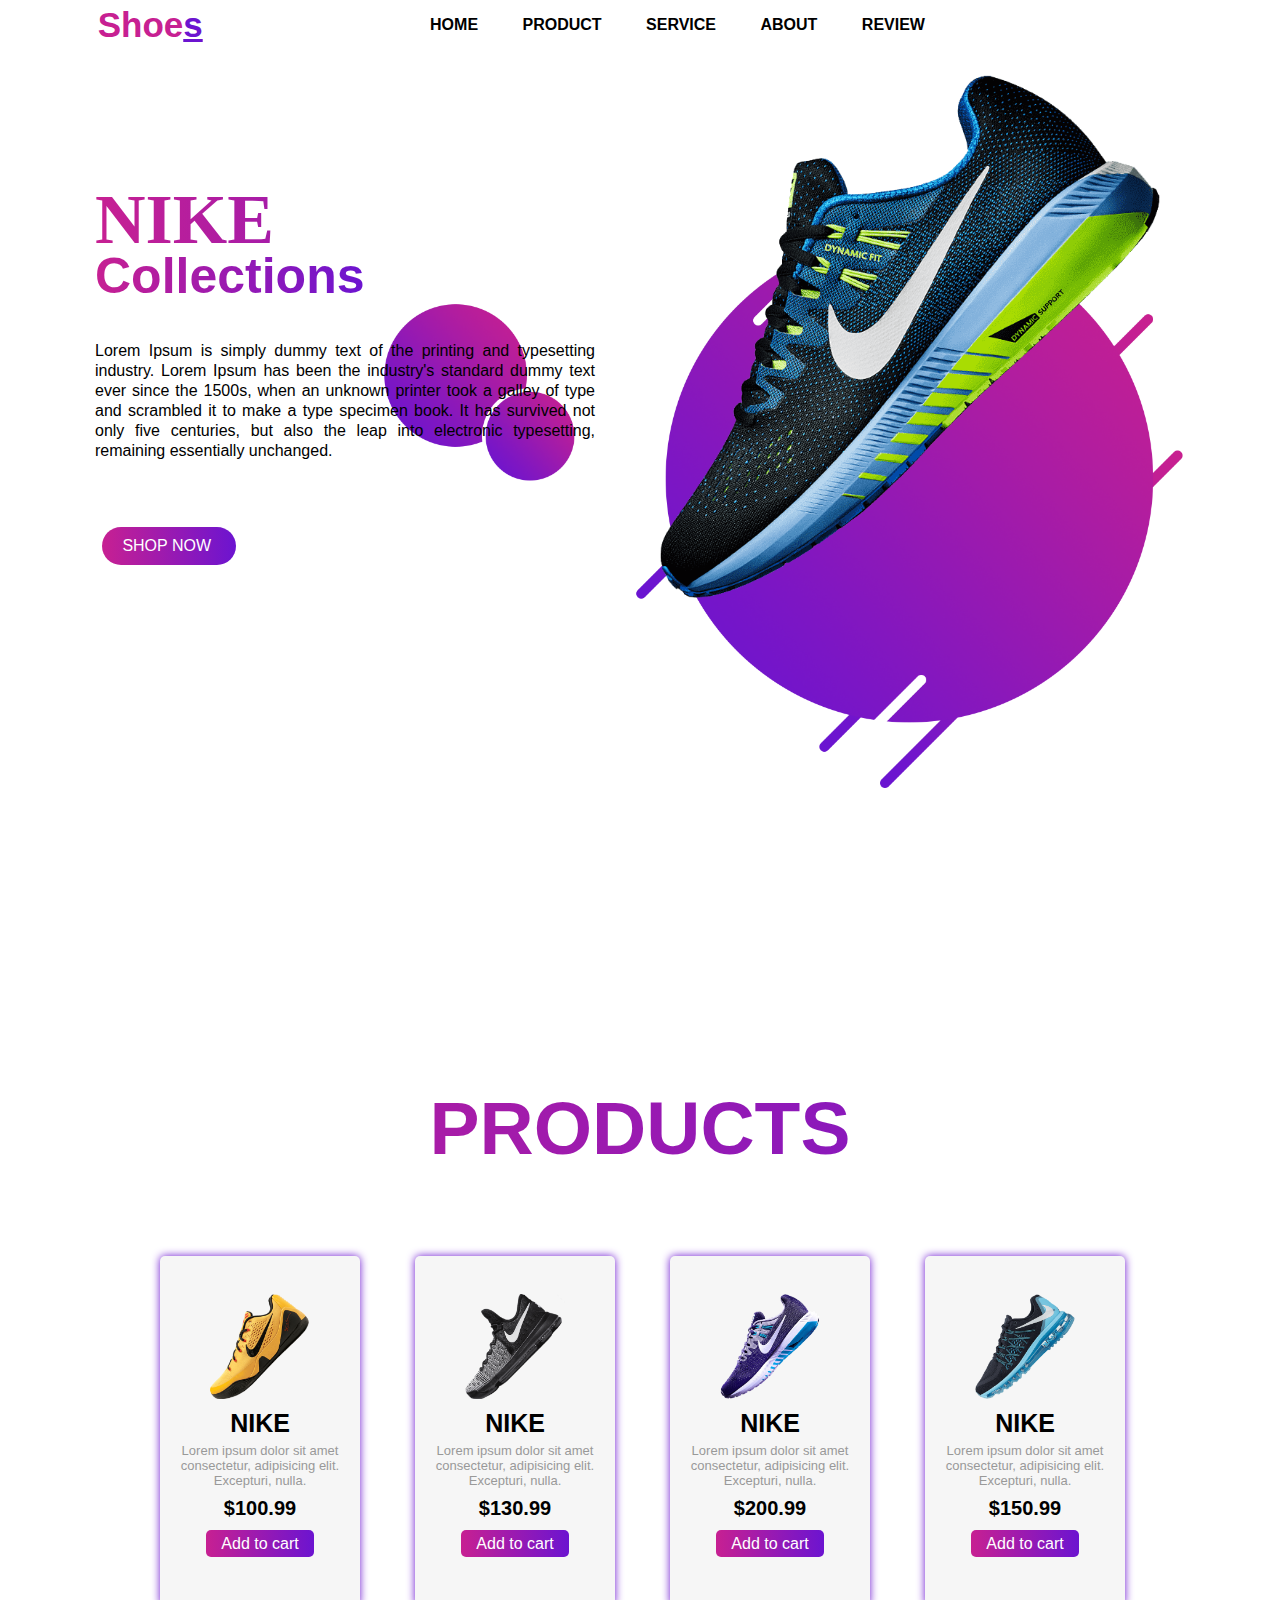
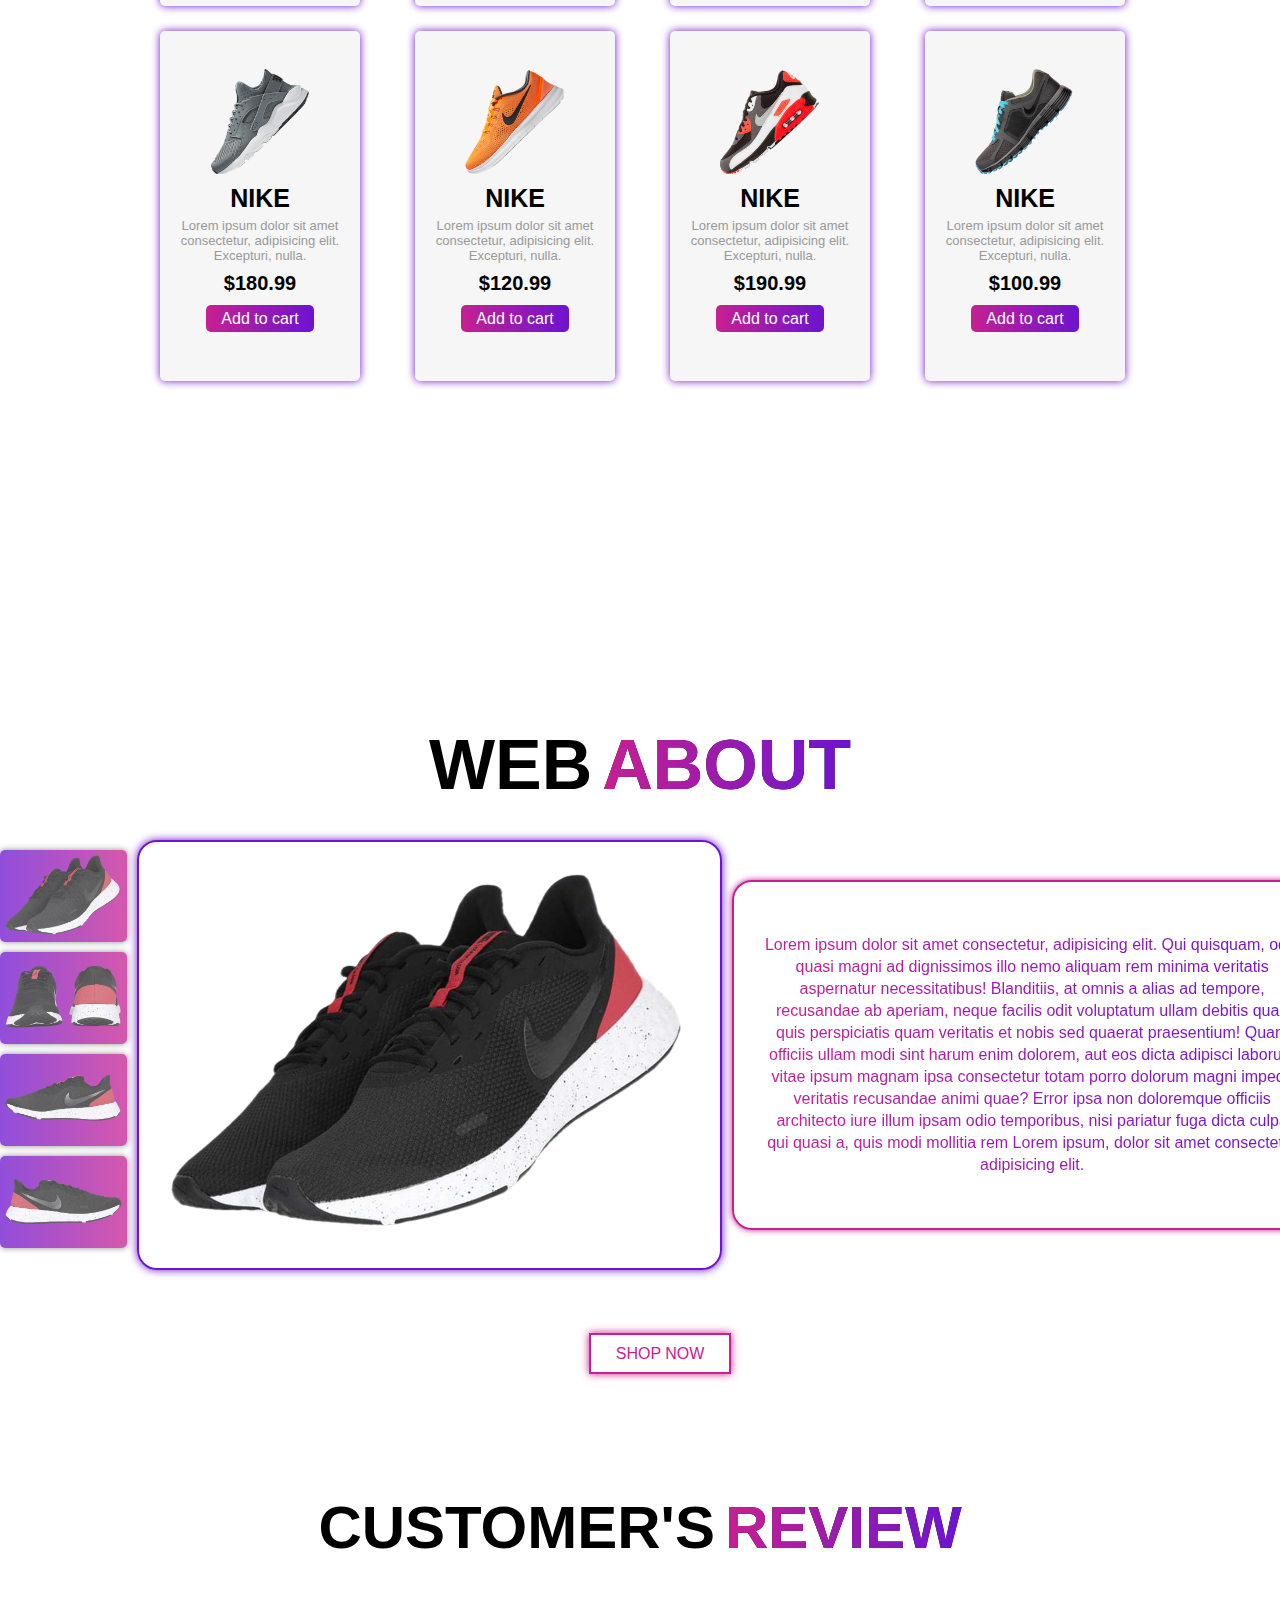
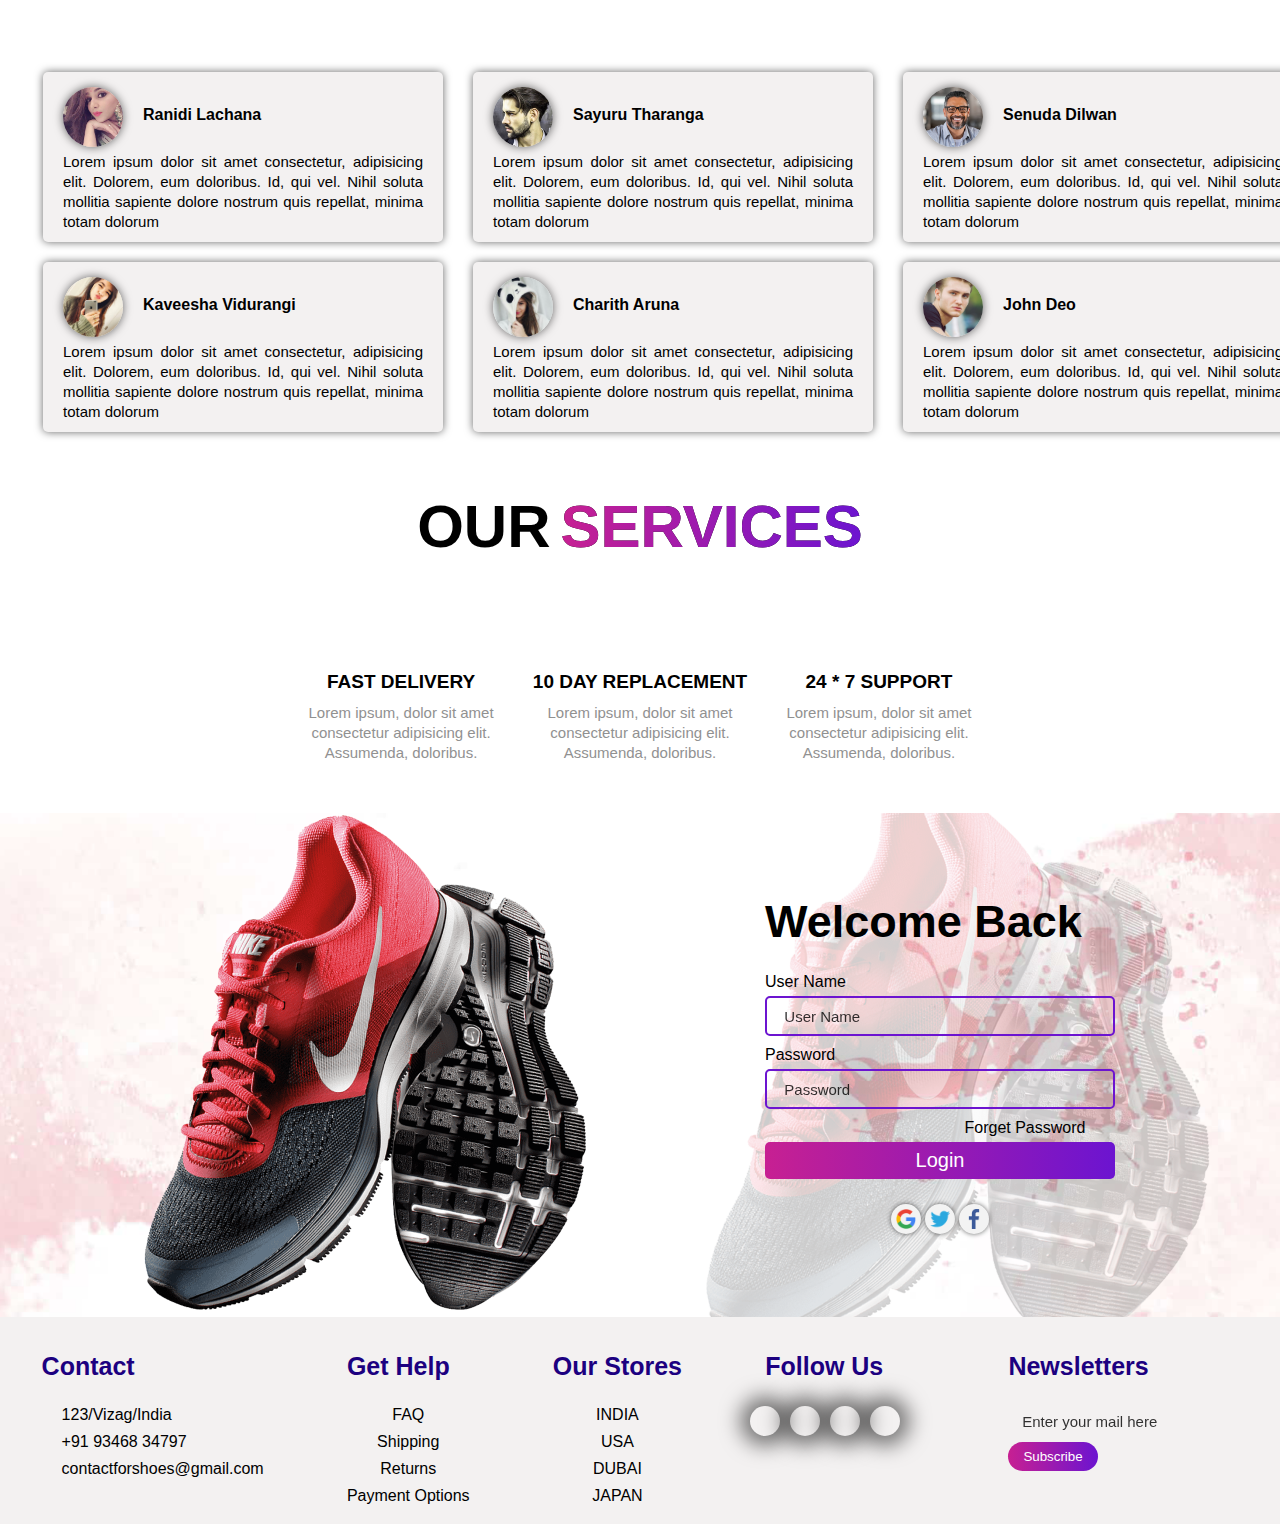
<file: index.html>
<!DOCTYPE html>
<html lang="en">

<head>
    <meta charset="UTF-8">
    <meta name="viewport" content="width=device-width, initial-scale=1.0">
    <link rel="stylesheet" href="https://cdnjs.cloudflare.com/ajax/libs/font-awesome/6.4.2/css/all.min.css"
        integrity="sha512-z3gLpd7yknf1YoNbCzqRKc4qyor8gaKU1qmn+CShxbuBusANI9QpRohGBreCFkKxLhei6S9CQXFEbbKuqLg0DA=="
        crossorigin="anonymous" referrerpolicy="no-referrer" />
    <link rel="stylesheet" href="style.css">
    <link rel="preconnect" href="https://fonts.googleapis.com">
    <link rel="preconnect" href="https://fonts.gstatic.com" crossorigin>
    <link href="https://fonts.googleapis.com/css2?family=Montserrat:wght@900&family=Permanent+Marker&display=swap"
        rel="stylesheet">
    <title>Shoes and Snikers---NIKE</title>
</head>

<body>
    <section>

        <nav>
            <div class="logo">
                <h1>Shoe<span>s</span></h1>
            </div>
            <ul>
                <li><strong><a href="HOME">HOME</a></strong></li>
                <li><strong><a href="PRODUCT">PRODUCT</a></strong></li>
                <li><strong><a href="SERVICE">SERVICE</a></strong></li>
                <li><strong><a href="ABOUT">ABOUT</a></strong></li>
                <li><strong><a href="REVIEW">REVIEW</a></strong></li>
            </ul>
            <div class="logo">
                <i class="fa-solid fa-heart"></i>
                <i class="fa-solid fa-cart-shopping"></i>
                <i class="fa-solid fa-user"></i>
            </div>
        </nav>

        <div class="main" id="home">
            <div class="main_content">
                <div class="main_text">
                    <h1>NIKE<br><span>Collections</span></h1>
                    <p>Lorem Ipsum is simply dummy text of the printing and typesetting industry. Lorem Ipsum has been
                        the industry's standard dummy text ever since the 1500s, when an unknown printer took a galley
                        of type and scrambled it to make a type specimen book. It has survived not only five centuries,
                        but also the leap into electronic typesetting, remaining essentially unchanged.
                    </p>
                </div>
                <div class="main_img">
                    <img src="image/shoes.png" style="width: 500px;">
                </div>
            </div>
            <div class="social_logo">
                <i class="fa-brands fa-instagram"></i>
                <i class="fa-brands fa-facebook"></i>
                <i class="fa-brands fa-twitter"></i>
                <i class="fa-brands fa-linkedin"></i>
            </div>
            <div class="button">
                <a href="SHOP NOW">SHOP NOW</a>
                <i class="fa-solid fa-chevron-right"></i>
            </div>
        </div>
    </section>

    <!-- Products -->
    <div class="products" id="Products">
        <h1>PRODUCTS</h1>
        <div class="box">
            <div class="card">
                <div class="small_card">
                    <i class="fa-solid fa-heart"></i>
                    <i class="fa-solid fa-share"></i>
                </div>
                <div class="image">
                    <img src="image/shoes1.png">
                </div>
                <div class="text">
                    <h2>NIKE</h2>
                    <p>
                        Lorem ipsum dolor sit amet consectetur, adipisicing elit. Excepturi, nulla.
                    </p>
                    <h3>$100.99</h3>
                </div>
                <div class="rates">
                    <i class="fa-solid fa-star"></i>
                    <i class="fa-solid fa-star"></i>
                    <i class="fa-solid fa-star"></i>
                    <i class="fa-solid fa-star"></i>
                    <i class="fa-solid fa-star"></i>
                </div>
                <a href="#" class="btn">Add to cart</a>
            </div>

            <div class="card">
                <div class="small_card">
                    <i class="fa-solid fa-heart"></i>
                    <i class="fa-solid fa-share"></i>
                </div>
                <div class="image">
                    <img src="image/shoes2.png">
                </div>
                <div class="text">
                    <h2>NIKE</h2>
                    <p>
                        Lorem ipsum dolor sit amet consectetur, adipisicing elit. Excepturi, nulla.
                    </p>
                    <h3>$130.99</h3>
                </div>
                <div class="rates">
                    <i class="fa-solid fa-star"></i>
                    <i class="fa-solid fa-star"></i>
                    <i class="fa-solid fa-star"></i>
                    <i class="fa-solid fa-star"></i>
                    <i class="fa-solid fa-star-half-stroke"></i>
                </div>
                <a href="#" class="btn">Add to cart</a>
            </div>

            <div class="card">
                <div class="small_card">
                    <i class="fa-solid fa-heart"></i>
                    <i class="fa-solid fa-share"></i>
                </div>
                <div class="image">
                    <img src="image/shoes3.png">
                </div>
                <div class="text">
                    <h2>NIKE</h2>
                    <p>
                        Lorem ipsum dolor sit amet consectetur, adipisicing elit. Excepturi, nulla.
                    </p>
                    <h3>$200.99</h3>
                </div>
                <div class="rates">
                    <i class="fa-solid fa-star"></i>
                    <i class="fa-solid fa-star"></i>
                    <i class="fa-solid fa-star"></i>
                    <i class="fa-solid fa-star-half-stroke"></i>
                    <i class="fa-regular fa-star"></i>
                </div>
                <a href="#" class="btn">Add to cart</a>
            </div>

            <div class="card">
                <div class="small_card">
                    <i class="fa-solid fa-heart"></i>
                    <i class="fa-solid fa-share"></i>
                </div>
                <div class="image">
                    <img src="image/shoes4.png">
                </div>
                <div class="text">
                    <h2>NIKE</h2>
                    <p>
                        Lorem ipsum dolor sit amet consectetur, adipisicing elit. Excepturi, nulla.
                    </p>
                    <h3>$150.99</h3>
                </div>
                <div class="rates">
                    <i class="fa-solid fa-star"></i>
                    <i class="fa-solid fa-star"></i>
                    <i class="fa-solid fa-star"></i>
                    <i class="fa-solid fa-star"></i>
                    <i class="fa-regular fa-star"></i>
                </div>
                <a href="#" class="btn">Add to cart</a>
            </div>

            <div class="card">
                <div class="small_card">
                    <i class="fa-solid fa-heart"></i>
                    <i class="fa-solid fa-share"></i>
                </div>
                <div class="image">
                    <img src="image/shoes5.png">
                </div>
                <div class="text">
                    <h2>NIKE</h2>
                    <p>
                        Lorem ipsum dolor sit amet consectetur, adipisicing elit. Excepturi, nulla.
                    </p>
                    <h3>$180.99</h3>
                </div>
                <div class="rates">
                    <i class="fa-solid fa-star"></i>
                    <i class="fa-solid fa-star"></i>
                    <i class="fa-solid fa-star"></i>
                    <i class="fa-solid fa-star"></i>
                    <i class="fa-regular fa-star"></i>
                </div>
                <a href="#" class="btn">Add to cart</a>
            </div>

            <div class="card">
                <div class="small_card">
                    <i class="fa-solid fa-heart"></i>
                    <i class="fa-solid fa-share"></i>
                </div>
                <div class="image">
                    <img src="image/shoes6.png">
                </div>
                <div class="text">
                    <h2>NIKE</h2>
                    <p>
                        Lorem ipsum dolor sit amet consectetur, adipisicing elit. Excepturi, nulla.
                    </p>
                    <h3>$120.99</h3>
                </div>
                <div class="rates">
                    <i class="fa-solid fa-star"></i>
                    <i class="fa-solid fa-star"></i>
                    <i class="fa-solid fa-star"></i>
                    <i class="fa-solid fa-star-half-stroke"></i>
                    <i class="fa-regular fa-star"></i>
                </div>
                <a href="#" class="btn">Add to cart</a>
            </div>

            <div class="card">
                <div class="small_card">
                    <i class="fa-solid fa-heart"></i>
                    <i class="fa-solid fa-share"></i>
                </div>
                <div class="image">
                    <img src="image/shoes7.png">
                </div>
                <div class="text">
                    <h2>NIKE</h2>
                    <p>
                        Lorem ipsum dolor sit amet consectetur, adipisicing elit. Excepturi, nulla.
                    </p>
                    <h3>$190.99</h3>
                </div>
                <div class="rates">
                    <i class="fa-solid fa-star"></i>
                    <i class="fa-solid fa-star"></i>
                    <i class="fa-solid fa-star"></i>
                    <i class="fa-solid fa-star"></i>
                    <i class="fa-solid fa-star"></i>
                </div>
                <a href="#" class="btn">Add to cart</a>
            </div>

            <div class="card">
                <div class="small_card">
                    <i class="fa-solid fa-heart"></i>
                    <i class="fa-solid fa-share"></i>
                </div>
                <div class="image">
                    <img src="image/shoes8.png ">
                </div>
                <div class="text">
                    <h2>NIKE</h2>
                    <p>
                        Lorem ipsum dolor sit amet consectetur, adipisicing elit. Excepturi, nulla.
                    </p>
                    <h3>$100.99</h3>
                </div>
                <div class="rates">
                    <i class="fa-solid fa-star"></i>
                    <i class="fa-solid fa-star"></i>
                    <i class="fa-solid fa-star"></i>
                    <i class="fa-solid fa-star"></i>
                    <i class="fa-solid fa-star-half-stroke"></i>
                </div>
                <a href="#" class="btn">Add to cart</a>
            </div>
        </div>
    </div>

        <!-- ABOUT -->

        <div class="about" id="About">
            <h1>WEB<span>ABOUT</span></h1>
            <div class="about_main">
                <div class="about_img">
                    <div class="about_smallimg">
                        <img src="image/red_shoes1.png" onclick="Function(this)">
                        <img src="image/red_shoes2.png" onclick="Function(this)">
                        <img src="image/red_shoes3.png" onclick="Function(this)">
                        <img src="image/red_shoes4.png" onclick="Function(this)">
                    </div>
                    <div class="lar_img" id="mainimage">
                        <img src="image/red_shoes1.png">
                    </div>
                </div>
                <div class="txt">
                    <p>Lorem ipsum dolor sit amet consectetur, adipisicing elit. Qui quisquam, odio quasi magni ad
                        dignissimos illo nemo aliquam rem minima veritatis aspernatur necessitatibus! Blanditiis, at
                        omnis a alias ad tempore, recusandae ab aperiam, neque facilis odit voluptatum ullam debitis
                        quae quis perspiciatis quam veritatis et nobis sed quaerat praesentium! Quam officiis ullam modi
                        sint harum enim dolorem, aut eos dicta adipisci laborum vitae ipsum magnam ipsa consectetur
                        totam porro dolorum magni impedit veritatis recusandae animi quae? Error ipsa non doloremque
                        officiis architecto iure illum ipsam odio temporibus, nisi pariatur fuga dicta culpa qui quasi
                        a, quis modi mollitia rem Lorem ipsum, dolor sit amet consectetur adipisicing elit.
                    </p>
                </div>
            </div>
            <a href="#" class="about_btn">SHOP NOW</a>
        </div>

        <!-- REVIEW and comments -->
        <div class="review" id="Review">
            <h1>Customer's<span>review</span></h1>
            <div class="review_box">
                <div class="review_card">
                    <div class="top_card">
                        <div class="profile">
                            <div class="profile_img">
                                <img src="image/gir_dp2.jpg">
                            </div>
                            <div class="name">
                                <strong>Ranidi Lachana</strong>
                                <div class="likes">
                                    <i class="fa-solid fa-star"></i>
                                    <i class="fa-solid fa-star"></i>
                                    <i class="fa-solid fa-star"></i>
                                    <i class="fa-solid fa-star"></i>
                                    <i class="fa-solid fa-star"></i>
                                </div>
                            </div>
                        </div>
                    </div>
                    <div class="comments">
                        <p>Lorem ipsum dolor sit amet consectetur, adipisicing elit. Dolorem, eum doloribus. Id, qui
                            vel. Nihil soluta mollitia sapiente dolore nostrum quis repellat, minima totam dolorum
                        </p>
                    </div>
                </div>

                <div class="review_card">
                    <div class="top_card">
                        <div class="profile">
                            <div class="profile_img">
                                <img src="image/man_dp1.jpg">
                            </div>
                            <div class="name">
                                <strong>Sayuru Tharanga</strong>
                                <div class="likes">
                                    <i class="fa-solid fa-star"></i>
                                    <i class="fa-solid fa-star"></i>
                                    <i class="fa-solid fa-star"></i>
                                    <i class="fa-solid fa-star"></i>
                                    <i class="fa-solid fa-star"></i>
                                </div>
                            </div>
                        </div>
                    </div>
                    <div class="comments">
                        <p>Lorem ipsum dolor sit amet consectetur, adipisicing elit. Dolorem, eum doloribus. Id, qui
                            vel. Nihil soluta mollitia sapiente dolore nostrum quis repellat, minima totam dolorum
                        </p>
                    </div>
                </div>

                <div class="review_card">
                    <div class="top_card">
                        <div class="profile">
                            <div class="profile_img">
                                <img src="image/man_dp2.jpg">
                            </div>
                            <div class="name">
                                <strong>Senuda Dilwan</strong>
                                <div class="likes">
                                    <i class="fa-solid fa-star"></i>
                                    <i class="fa-solid fa-star"></i>
                                    <i class="fa-solid fa-star"></i>
                                    <i class="fa-solid fa-star"></i>
                                    <i class="fa-solid fa-star"></i>
                                </div>
                            </div>
                        </div>
                    </div>
                    <div class="comments">
                        <p>Lorem ipsum dolor sit amet consectetur, adipisicing elit. Dolorem, eum doloribus. Id, qui
                            vel. Nihil soluta mollitia sapiente dolore nostrum quis repellat, minima totam dolorum
                        </p>
                    </div>
                </div>

                <div class="review_card">
                    <div class="top_card">
                        <div class="profile">
                            <div class="profile_img">
                                <img src="image/girl_dp1.jpg">
                            </div>
                            <div class="name">
                                <strong>Kaveesha Vidurangi</strong>
                                <div class="likes">
                                    <i class="fa-solid fa-star"></i>
                                    <i class="fa-solid fa-star"></i>
                                    <i class="fa-solid fa-star"></i>
                                    <i class="fa-solid fa-star"></i>
                                    <i class="fa-solid fa-star"></i>
                                </div>
                            </div>
                        </div>
                    </div>
                    <div class="comments">
                        <p>Lorem ipsum dolor sit amet consectetur, adipisicing elit. Dolorem, eum doloribus. Id, qui
                            vel. Nihil soluta mollitia sapiente dolore nostrum quis repellat, minima totam dolorum
                        </p>
                    </div>
                </div>

                <div class="review_card">
                    <div class="top_card">
                        <div class="profile">
                            <div class="profile_img">
                                <img src="image/gir_dp3.jpg">
                            </div>
                            <div class="name">
                                <strong>Charith Aruna</strong>
                                <div class="likes">
                                    <i class="fa-solid fa-star"></i>
                                    <i class="fa-solid fa-star"></i>
                                    <i class="fa-solid fa-star"></i>
                                    <i class="fa-solid fa-star"></i>
                                    <i class="fa-solid fa-star"></i>
                                </div>
                            </div>
                        </div>
                    </div>
                    <div class="comments">
                        <p>Lorem ipsum dolor sit amet consectetur, adipisicing elit. Dolorem, eum doloribus. Id, qui
                            vel. Nihil soluta mollitia sapiente dolore nostrum quis repellat, minima totam dolorum
                        </p>
                    </div>
                </div>

                <div class="review_card">
                    <div class="top_card">
                        <div class="profile">
                            <div class="profile_img">
                                <img src="image/man_dp3.jpg">
                            </div>
                            <div class="name">
                                <strong>John Deo</strong>
                                <div class="likes">
                                    <i class="fa-solid fa-star"></i>
                                    <i class="fa-solid fa-star"></i>
                                    <i class="fa-solid fa-star"></i>
                                    <i class="fa-solid fa-star"></i>
                                    <i class="fa-solid fa-star"></i>
                                </div>
                            </div>
                        </div>
                    </div>
                    <div class="comments">
                        <p>Lorem ipsum dolor sit amet consectetur, adipisicing elit. Dolorem, eum doloribus. Id, qui
                            vel. Nihil soluta mollitia sapiente dolore nostrum quis repellat, minima totam dolorum
                        </p>
                    </div>
                </div> 
            </div>
        </div>

        <!-- SERVICE -->

        <div class="service" id="Service">
            <h1>our<span>services</span></h1>
            <div class="service_card">                
                <div class="service_box">
                    <i class="fa-solid fa-truck-fast"></i>
                    <h2>Fast Delivery</h2>
                    <p>Lorem ipsum, dolor sit amet consectetur adipisicing elit. Assumenda, doloribus.</p>
                </div>
                <div class="service_box">
                    <i class="fa-solid fa-rotate"></i>
                    <h2>10 Day Replacement</h2>
                    <p>Lorem ipsum, dolor sit amet consectetur adipisicing elit. Assumenda, doloribus.</p>
                </div>
                <div class="service_box">
                    <i class="fa-solid fa-headset"></i>
                    <h2>24 * 7 Support</h2>
                    <p>Lorem ipsum, dolor sit amet consectetur adipisicing elit. Assumenda, doloribus.</p>
                </div>
            </div>
        </div>

        <!-- login -->

        <div class="log_in">
            <div class="left">
                <img src="image/logshoes.png">
            </div>
            <div class="right">
                <h1>Welcome Back</h1>

                <form action="" method="post">

                    <p>User Name</p>
                    <div class="username">
                        <i class="fa-solid fa-user"></i>
                        <input type="text" placeholder="User Name" name="user" class="user">
                    </div>

                    <p>Password</p>
                    <div class="pass">
                        <i class="fa-solid fa-lock"></i>
                        <input type="password" placeholder="Password" class="word">
                    </div>

                    <p class="forget">Forget Password</p>
                    <button type="submit">Login</button>

                    <div class="loginpages">
                        <a href="#"><img src="image/google.png"></a>
                        <a href="#"><img src="image/twitter.png"></a>
                        <a href="#"><img src="image/facebook.png"></a>
                    </div>
                </form>
            </div>
        </div>

        <!-- footer -->

        <footer>
            <div class="main_footer">
                <div class="tag">
                    <h1>Contact</h1>
                    <a href="#"><i class="fa-solid fa-house"></i>123/Vizag/India</a>
                    <a href="#"><i class="fa-solid fa-phone"></i>+91 93468 34797</a>
                    <a href="#"><i class="fa-solid fa-envelope"></i></i>contactforshoes@gmail.com</a>
                </div>
                <div class="tag">
                    <h1>Get Help</h1>
                    <a href="#" class="center">FAQ</a>
                    <a href="#" class="center">Shipping</a>
                    <a href="#" class="center">Returns</a>
                    <a href="#" class="center">Payment Options</a>
                </div>
                <div class="tag">
                    <h1>Our Stores</h1>
                    <a href="#" class="center">INDIA</a>
                    <a href="#" class="center">USA</a>
                    <a href="#" class="center">DUBAI</a>
                    <a href="#" class="center">JAPAN</a>
                </div>
                <div class="tag">
                    <h1>Follow Us</h1>
                    <div class="social">
                        <a href="#"><i class="fa-brands fa-instagram"></i></a>
                        <a href="#"><i class="fa-brands fa-tiktok"></i></a>
                        <a href="#"><i class="fa-brands fa-facebook"></i></a>
                        <a href="#"><i class="fa-brands fa-linkedin"></i></a>
                    </div>
                </div>
                <div class="tag">
                    <h1>Newsletters</h1>
                    <div class="search_bar">
                        <input type="email" placeholder="Enter your mail here">
                        <button type="submit">Subscribe</button>
                    </div>
                </div>
            </div>
        </footer>

        <script>
            function Function(small) {
                var full = document.getElementById("mainimage")
                full.src=small.src
            }
        </script>
</body>

</html>
</file>
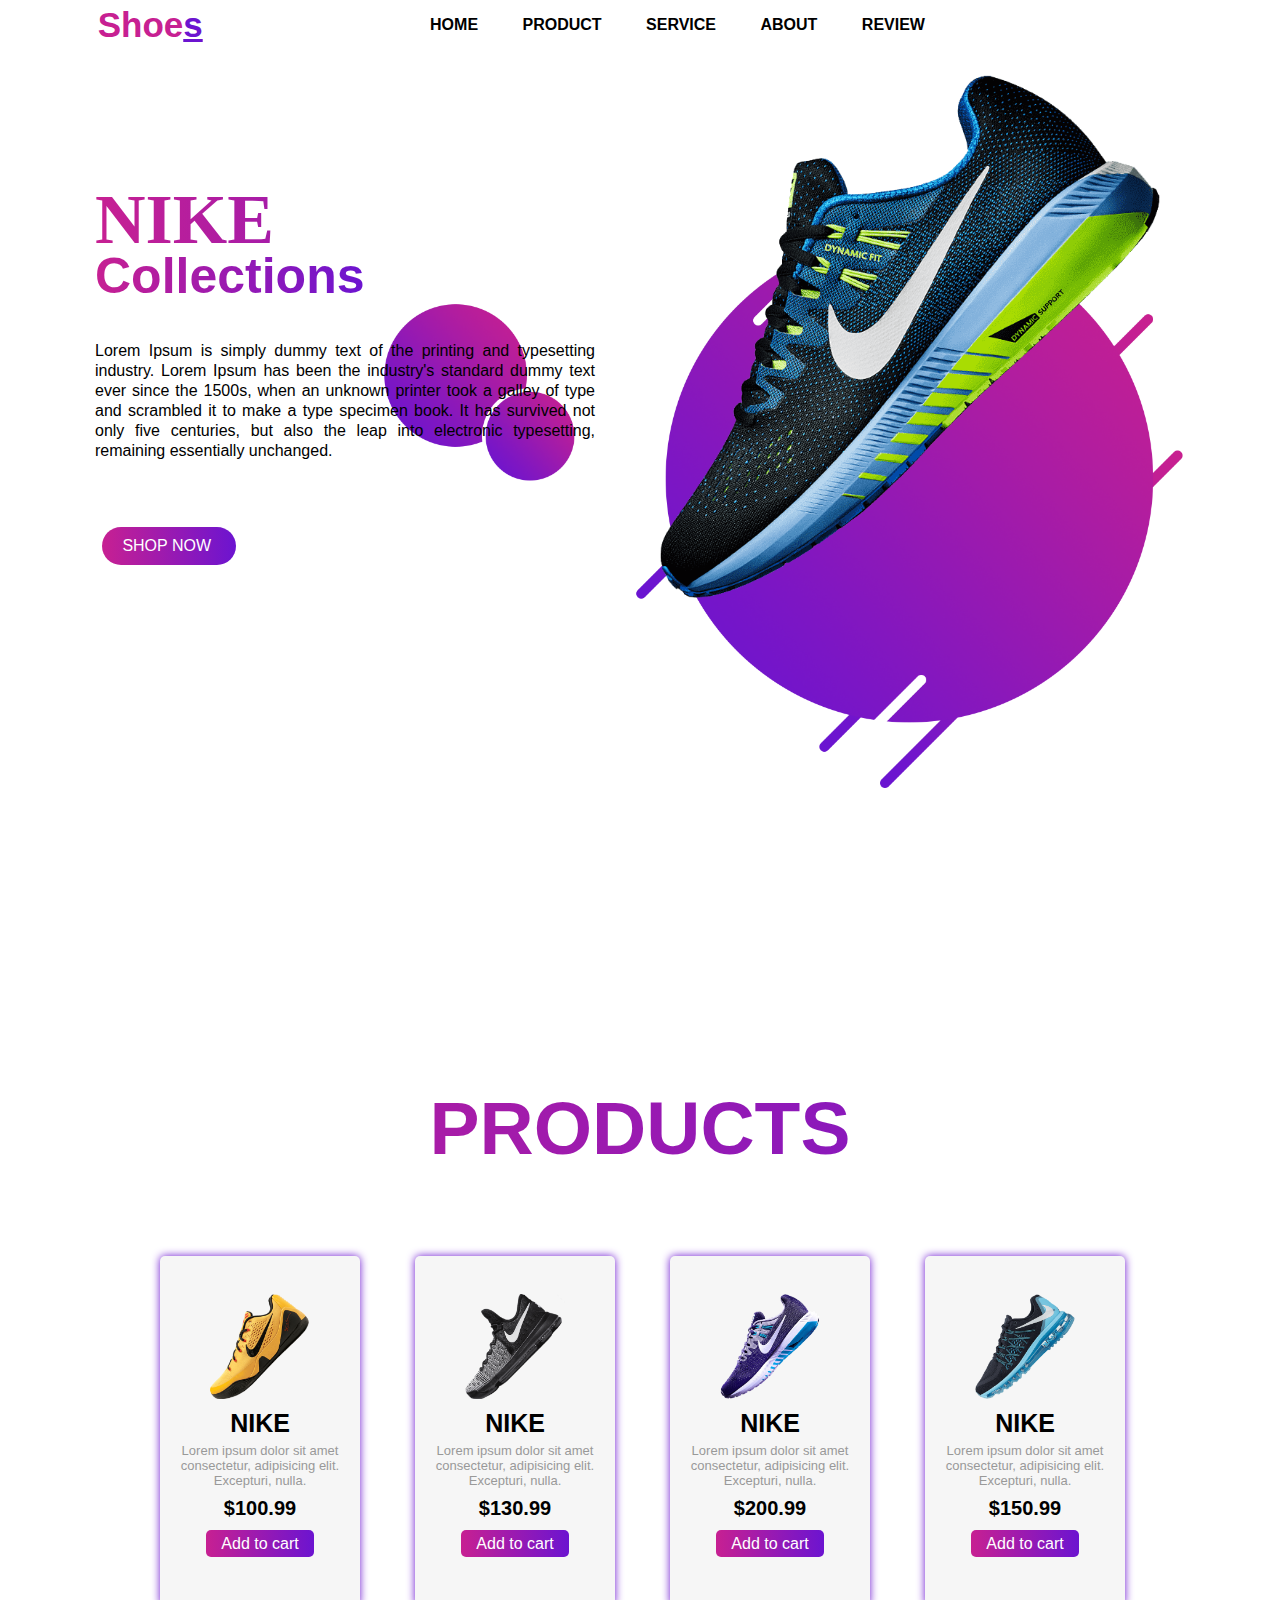
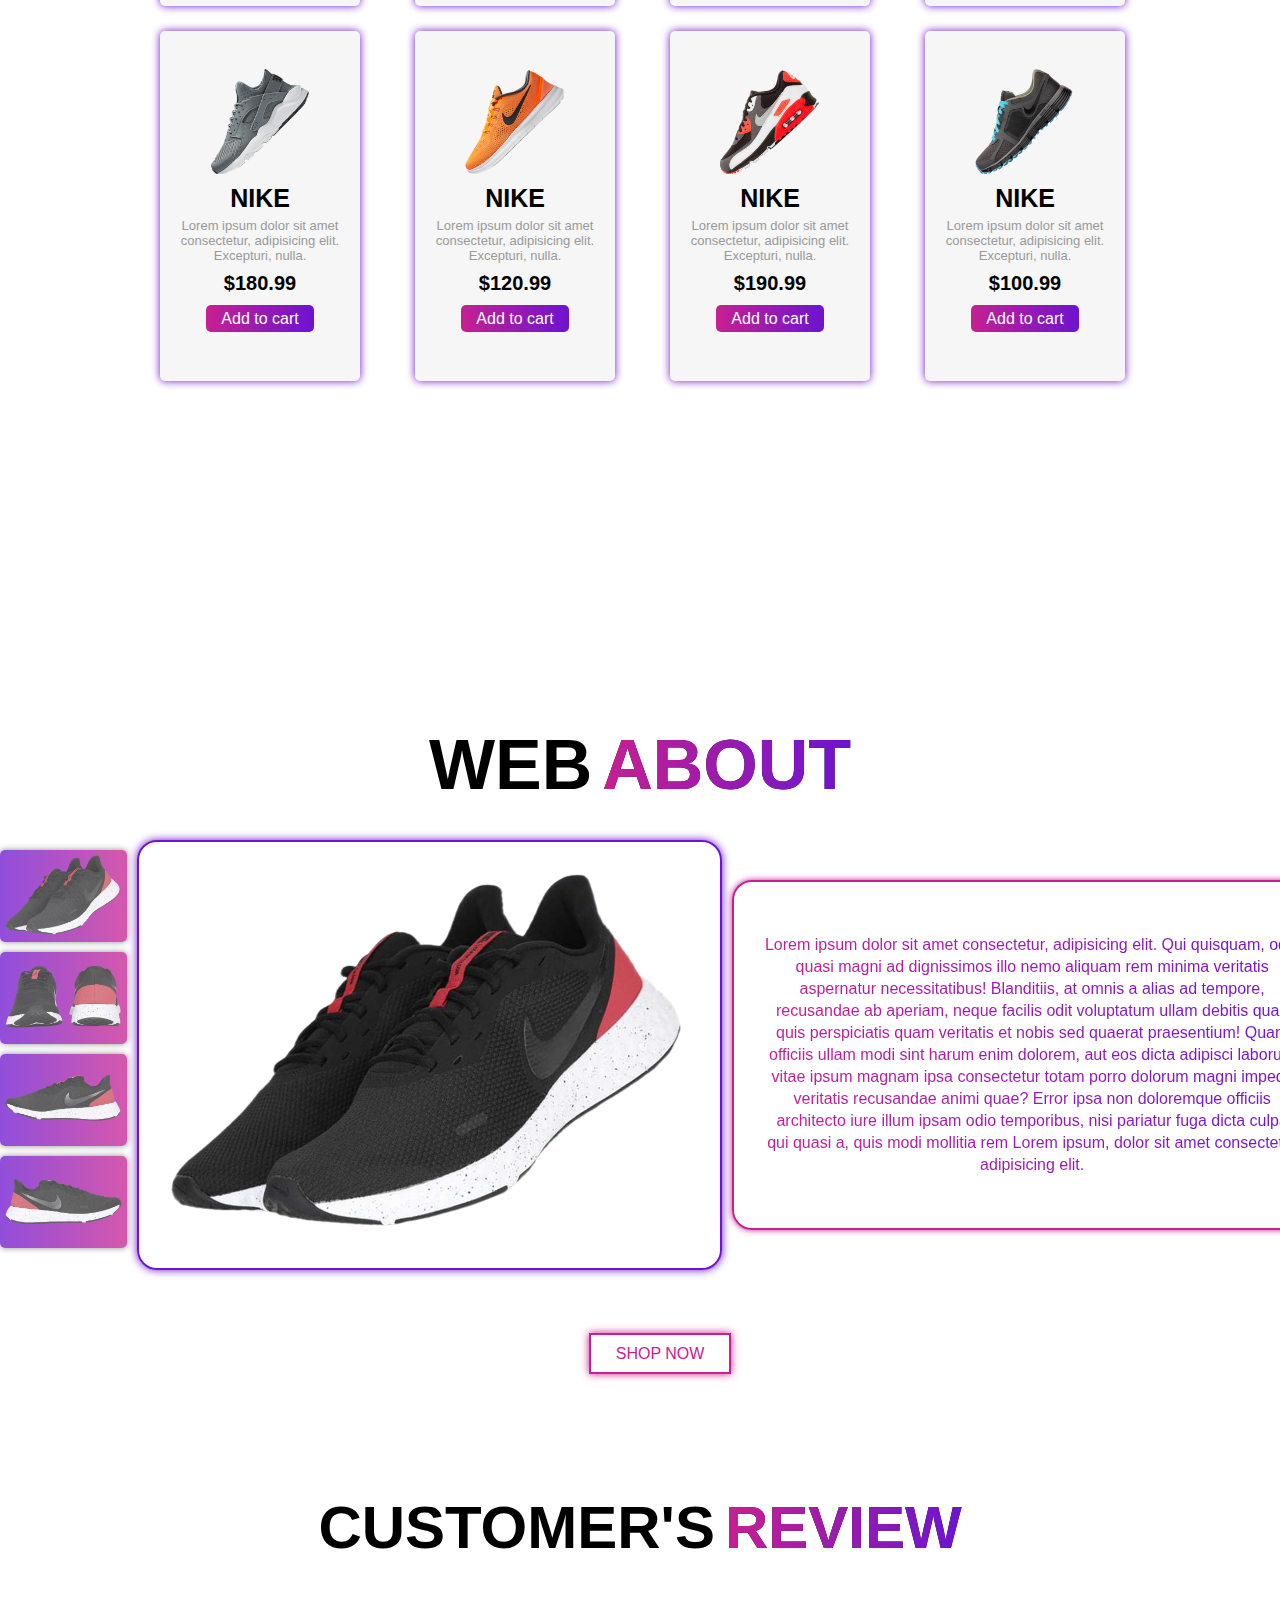
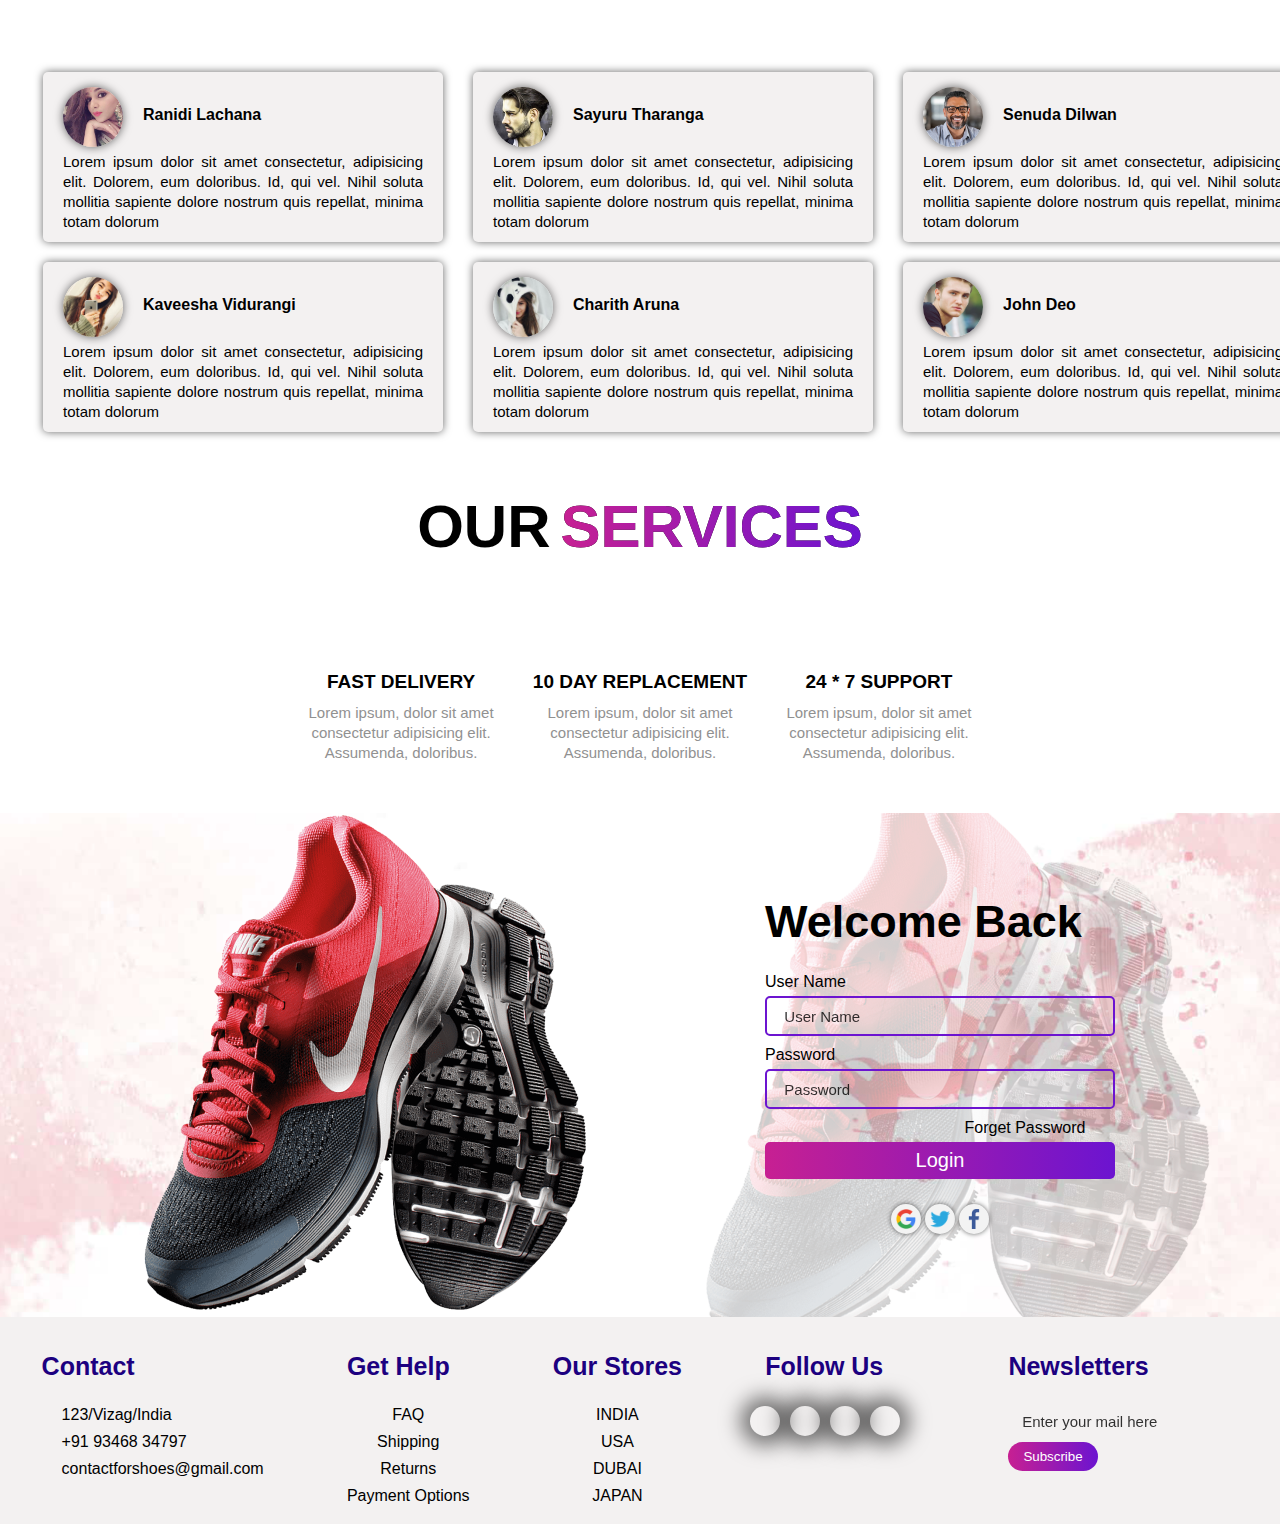
<file: site.html>
<!DOCTYPE html>
<html lang="en">

<head>
    <meta charset="UTF-8">
    <meta name="viewport" content="width=device-width, initial-scale=1.0">
    <link rel="stylesheet" href="https://cdnjs.cloudflare.com/ajax/libs/font-awesome/6.4.2/css/all.min.css"
        integrity="sha512-z3gLpd7yknf1YoNbCzqRKc4qyor8gaKU1qmn+CShxbuBusANI9QpRohGBreCFkKxLhei6S9CQXFEbbKuqLg0DA=="
        crossorigin="anonymous" referrerpolicy="no-referrer" />
    <link rel="stylesheet" href="style.css">
    <link rel="preconnect" href="https://fonts.googleapis.com">
    <link rel="preconnect" href="https://fonts.gstatic.com" crossorigin>
    <link href="https://fonts.googleapis.com/css2?family=Montserrat:wght@900&family=Permanent+Marker&display=swap"
        rel="stylesheet">
    <title>Shoes and Snikers---NIKE</title>
</head>

<body>
    <section>

        <nav>
            <div class="logo">
                <h1>Shoe<span>s</span></h1>
            </div>
            <ul>
                <li><strong><a href="HOME">HOME</a></strong></li>
                <li><strong><a href="PRODUCT">PRODUCT</a></strong></li>
                <li><strong><a href="SERVICE">SERVICE</a></strong></li>
                <li><strong><a href="ABOUT">ABOUT</a></strong></li>
                <li><strong><a href="REVIEW">REVIEW</a></strong></li>
            </ul>
            <div class="logo">
                <i class="fa-solid fa-heart"></i>
                <i class="fa-solid fa-cart-shopping"></i>
                <i class="fa-solid fa-user"></i>
            </div>
        </nav>

        <div class="main" id="home">
            <div class="main_content">
                <div class="main_text">
                    <h1>NIKE<br><span>Collections</span></h1>
                    <p>Lorem Ipsum is simply dummy text of the printing and typesetting industry. Lorem Ipsum has been
                        the industry's standard dummy text ever since the 1500s, when an unknown printer took a galley
                        of type and scrambled it to make a type specimen book. It has survived not only five centuries,
                        but also the leap into electronic typesetting, remaining essentially unchanged.
                    </p>
                </div>
                <div class="main_img">
                    <img src="image/shoes.png" style="width: 500px;">
                </div>
            </div>
            <div class="social_logo">
                <i class="fa-brands fa-instagram"></i>
                <i class="fa-brands fa-facebook"></i>
                <i class="fa-brands fa-twitter"></i>
                <i class="fa-brands fa-linkedin"></i>
            </div>
            <div class="button">
                <a href="SHOP NOW">SHOP NOW</a>
                <i class="fa-solid fa-chevron-right"></i>
            </div>
        </div>
    </section>

    <!-- Products -->
    <div class="products" id="Products">
        <h1>PRODUCTS</h1>
        <div class="box">
            <div class="card">
                <div class="small_card">
                    <i class="fa-solid fa-heart"></i>
                    <i class="fa-solid fa-share"></i>
                </div>
                <div class="image">
                    <img src="image/shoes1.png">
                </div>
                <div class="text">
                    <h2>NIKE</h2>
                    <p>
                        Lorem ipsum dolor sit amet consectetur, adipisicing elit. Excepturi, nulla.
                    </p>
                    <h3>$100.99</h3>
                </div>
                <div class="rates">
                    <i class="fa-solid fa-star"></i>
                    <i class="fa-solid fa-star"></i>
                    <i class="fa-solid fa-star"></i>
                    <i class="fa-solid fa-star"></i>
                    <i class="fa-solid fa-star"></i>
                </div>
                <a href="#" class="btn">Add to cart</a>
            </div>

            <div class="card">
                <div class="small_card">
                    <i class="fa-solid fa-heart"></i>
                    <i class="fa-solid fa-share"></i>
                </div>
                <div class="image">
                    <img src="image/shoes2.png">
                </div>
                <div class="text">
                    <h2>NIKE</h2>
                    <p>
                        Lorem ipsum dolor sit amet consectetur, adipisicing elit. Excepturi, nulla.
                    </p>
                    <h3>$130.99</h3>
                </div>
                <div class="rates">
                    <i class="fa-solid fa-star"></i>
                    <i class="fa-solid fa-star"></i>
                    <i class="fa-solid fa-star"></i>
                    <i class="fa-solid fa-star"></i>
                    <i class="fa-solid fa-star-half-stroke"></i>
                </div>
                <a href="#" class="btn">Add to cart</a>
            </div>

            <div class="card">
                <div class="small_card">
                    <i class="fa-solid fa-heart"></i>
                    <i class="fa-solid fa-share"></i>
                </div>
                <div class="image">
                    <img src="image/shoes3.png">
                </div>
                <div class="text">
                    <h2>NIKE</h2>
                    <p>
                        Lorem ipsum dolor sit amet consectetur, adipisicing elit. Excepturi, nulla.
                    </p>
                    <h3>$200.99</h3>
                </div>
                <div class="rates">
                    <i class="fa-solid fa-star"></i>
                    <i class="fa-solid fa-star"></i>
                    <i class="fa-solid fa-star"></i>
                    <i class="fa-solid fa-star-half-stroke"></i>
                    <i class="fa-regular fa-star"></i>
                </div>
                <a href="#" class="btn">Add to cart</a>
            </div>

            <div class="card">
                <div class="small_card">
                    <i class="fa-solid fa-heart"></i>
                    <i class="fa-solid fa-share"></i>
                </div>
                <div class="image">
                    <img src="image/shoes4.png">
                </div>
                <div class="text">
                    <h2>NIKE</h2>
                    <p>
                        Lorem ipsum dolor sit amet consectetur, adipisicing elit. Excepturi, nulla.
                    </p>
                    <h3>$150.99</h3>
                </div>
                <div class="rates">
                    <i class="fa-solid fa-star"></i>
                    <i class="fa-solid fa-star"></i>
                    <i class="fa-solid fa-star"></i>
                    <i class="fa-solid fa-star"></i>
                    <i class="fa-regular fa-star"></i>
                </div>
                <a href="#" class="btn">Add to cart</a>
            </div>

            <div class="card">
                <div class="small_card">
                    <i class="fa-solid fa-heart"></i>
                    <i class="fa-solid fa-share"></i>
                </div>
                <div class="image">
                    <img src="image/shoes5.png">
                </div>
                <div class="text">
                    <h2>NIKE</h2>
                    <p>
                        Lorem ipsum dolor sit amet consectetur, adipisicing elit. Excepturi, nulla.
                    </p>
                    <h3>$180.99</h3>
                </div>
                <div class="rates">
                    <i class="fa-solid fa-star"></i>
                    <i class="fa-solid fa-star"></i>
                    <i class="fa-solid fa-star"></i>
                    <i class="fa-solid fa-star"></i>
                    <i class="fa-regular fa-star"></i>
                </div>
                <a href="#" class="btn">Add to cart</a>
            </div>

            <div class="card">
                <div class="small_card">
                    <i class="fa-solid fa-heart"></i>
                    <i class="fa-solid fa-share"></i>
                </div>
                <div class="image">
                    <img src="image/shoes6.png">
                </div>
                <div class="text">
                    <h2>NIKE</h2>
                    <p>
                        Lorem ipsum dolor sit amet consectetur, adipisicing elit. Excepturi, nulla.
                    </p>
                    <h3>$120.99</h3>
                </div>
                <div class="rates">
                    <i class="fa-solid fa-star"></i>
                    <i class="fa-solid fa-star"></i>
                    <i class="fa-solid fa-star"></i>
                    <i class="fa-solid fa-star-half-stroke"></i>
                    <i class="fa-regular fa-star"></i>
                </div>
                <a href="#" class="btn">Add to cart</a>
            </div>

            <div class="card">
                <div class="small_card">
                    <i class="fa-solid fa-heart"></i>
                    <i class="fa-solid fa-share"></i>
                </div>
                <div class="image">
                    <img src="image/shoes7.png">
                </div>
                <div class="text">
                    <h2>NIKE</h2>
                    <p>
                        Lorem ipsum dolor sit amet consectetur, adipisicing elit. Excepturi, nulla.
                    </p>
                    <h3>$190.99</h3>
                </div>
                <div class="rates">
                    <i class="fa-solid fa-star"></i>
                    <i class="fa-solid fa-star"></i>
                    <i class="fa-solid fa-star"></i>
                    <i class="fa-solid fa-star"></i>
                    <i class="fa-solid fa-star"></i>
                </div>
                <a href="#" class="btn">Add to cart</a>
            </div>

            <div class="card">
                <div class="small_card">
                    <i class="fa-solid fa-heart"></i>
                    <i class="fa-solid fa-share"></i>
                </div>
                <div class="image">
                    <img src="image/shoes8.png ">
                </div>
                <div class="text">
                    <h2>NIKE</h2>
                    <p>
                        Lorem ipsum dolor sit amet consectetur, adipisicing elit. Excepturi, nulla.
                    </p>
                    <h3>$100.99</h3>
                </div>
                <div class="rates">
                    <i class="fa-solid fa-star"></i>
                    <i class="fa-solid fa-star"></i>
                    <i class="fa-solid fa-star"></i>
                    <i class="fa-solid fa-star"></i>
                    <i class="fa-solid fa-star-half-stroke"></i>
                </div>
                <a href="#" class="btn">Add to cart</a>
            </div>
        </div>
    </div>

        <!-- ABOUT -->

        <div class="about" id="About">
            <h1>WEB<span>ABOUT</span></h1>
            <div class="about_main">
                <div class="about_img">
                    <div class="about_smallimg">
                        <img src="image/red_shoes1.png" onclick="Function(this)">
                        <img src="image/red_shoes2.png" onclick="Function(this)">
                        <img src="image/red_shoes3.png" onclick="Function(this)">
                        <img src="image/red_shoes4.png" onclick="Function(this)">
                    </div>
                    <div class="lar_img" id="mainimage">
                        <img src="image/red_shoes1.png">
                    </div>
                </div>
                <div class="txt">
                    <p>Lorem ipsum dolor sit amet consectetur, adipisicing elit. Qui quisquam, odio quasi magni ad
                        dignissimos illo nemo aliquam rem minima veritatis aspernatur necessitatibus! Blanditiis, at
                        omnis a alias ad tempore, recusandae ab aperiam, neque facilis odit voluptatum ullam debitis
                        quae quis perspiciatis quam veritatis et nobis sed quaerat praesentium! Quam officiis ullam modi
                        sint harum enim dolorem, aut eos dicta adipisci laborum vitae ipsum magnam ipsa consectetur
                        totam porro dolorum magni impedit veritatis recusandae animi quae? Error ipsa non doloremque
                        officiis architecto iure illum ipsam odio temporibus, nisi pariatur fuga dicta culpa qui quasi
                        a, quis modi mollitia rem Lorem ipsum, dolor sit amet consectetur adipisicing elit.
                    </p>
                </div>
            </div>
            <a href="#" class="about_btn">SHOP NOW</a>
        </div>

        <!-- REVIEW and comments -->
        <div class="review" id="Review">
            <h1>Customer's<span>review</span></h1>
            <div class="review_box">
                <div class="review_card">
                    <div class="top_card">
                        <div class="profile">
                            <div class="profile_img">
                                <img src="image/gir_dp2.jpg">
                            </div>
                            <div class="name">
                                <strong>Ranidi Lachana</strong>
                                <div class="likes">
                                    <i class="fa-solid fa-star"></i>
                                    <i class="fa-solid fa-star"></i>
                                    <i class="fa-solid fa-star"></i>
                                    <i class="fa-solid fa-star"></i>
                                    <i class="fa-solid fa-star"></i>
                                </div>
                            </div>
                        </div>
                    </div>
                    <div class="comments">
                        <p>Lorem ipsum dolor sit amet consectetur, adipisicing elit. Dolorem, eum doloribus. Id, qui
                            vel. Nihil soluta mollitia sapiente dolore nostrum quis repellat, minima totam dolorum
                        </p>
                    </div>
                </div>

                <div class="review_card">
                    <div class="top_card">
                        <div class="profile">
                            <div class="profile_img">
                                <img src="image/man_dp1.jpg">
                            </div>
                            <div class="name">
                                <strong>Sayuru Tharanga</strong>
                                <div class="likes">
                                    <i class="fa-solid fa-star"></i>
                                    <i class="fa-solid fa-star"></i>
                                    <i class="fa-solid fa-star"></i>
                                    <i class="fa-solid fa-star"></i>
                                    <i class="fa-solid fa-star"></i>
                                </div>
                            </div>
                        </div>
                    </div>
                    <div class="comments">
                        <p>Lorem ipsum dolor sit amet consectetur, adipisicing elit. Dolorem, eum doloribus. Id, qui
                            vel. Nihil soluta mollitia sapiente dolore nostrum quis repellat, minima totam dolorum
                        </p>
                    </div>
                </div>

                <div class="review_card">
                    <div class="top_card">
                        <div class="profile">
                            <div class="profile_img">
                                <img src="image/man_dp2.jpg">
                            </div>
                            <div class="name">
                                <strong>Senuda Dilwan</strong>
                                <div class="likes">
                                    <i class="fa-solid fa-star"></i>
                                    <i class="fa-solid fa-star"></i>
                                    <i class="fa-solid fa-star"></i>
                                    <i class="fa-solid fa-star"></i>
                                    <i class="fa-solid fa-star"></i>
                                </div>
                            </div>
                        </div>
                    </div>
                    <div class="comments">
                        <p>Lorem ipsum dolor sit amet consectetur, adipisicing elit. Dolorem, eum doloribus. Id, qui
                            vel. Nihil soluta mollitia sapiente dolore nostrum quis repellat, minima totam dolorum
                        </p>
                    </div>
                </div>

                <div class="review_card">
                    <div class="top_card">
                        <div class="profile">
                            <div class="profile_img">
                                <img src="image/girl_dp1.jpg">
                            </div>
                            <div class="name">
                                <strong>Kaveesha Vidurangi</strong>
                                <div class="likes">
                                    <i class="fa-solid fa-star"></i>
                                    <i class="fa-solid fa-star"></i>
                                    <i class="fa-solid fa-star"></i>
                                    <i class="fa-solid fa-star"></i>
                                    <i class="fa-solid fa-star"></i>
                                </div>
                            </div>
                        </div>
                    </div>
                    <div class="comments">
                        <p>Lorem ipsum dolor sit amet consectetur, adipisicing elit. Dolorem, eum doloribus. Id, qui
                            vel. Nihil soluta mollitia sapiente dolore nostrum quis repellat, minima totam dolorum
                        </p>
                    </div>
                </div>

                <div class="review_card">
                    <div class="top_card">
                        <div class="profile">
                            <div class="profile_img">
                                <img src="image/gir_dp3.jpg">
                            </div>
                            <div class="name">
                                <strong>Charith Aruna</strong>
                                <div class="likes">
                                    <i class="fa-solid fa-star"></i>
                                    <i class="fa-solid fa-star"></i>
                                    <i class="fa-solid fa-star"></i>
                                    <i class="fa-solid fa-star"></i>
                                    <i class="fa-solid fa-star"></i>
                                </div>
                            </div>
                        </div>
                    </div>
                    <div class="comments">
                        <p>Lorem ipsum dolor sit amet consectetur, adipisicing elit. Dolorem, eum doloribus. Id, qui
                            vel. Nihil soluta mollitia sapiente dolore nostrum quis repellat, minima totam dolorum
                        </p>
                    </div>
                </div>

                <div class="review_card">
                    <div class="top_card">
                        <div class="profile">
                            <div class="profile_img">
                                <img src="image/man_dp3.jpg">
                            </div>
                            <div class="name">
                                <strong>John Deo</strong>
                                <div class="likes">
                                    <i class="fa-solid fa-star"></i>
                                    <i class="fa-solid fa-star"></i>
                                    <i class="fa-solid fa-star"></i>
                                    <i class="fa-solid fa-star"></i>
                                    <i class="fa-solid fa-star"></i>
                                </div>
                            </div>
                        </div>
                    </div>
                    <div class="comments">
                        <p>Lorem ipsum dolor sit amet consectetur, adipisicing elit. Dolorem, eum doloribus. Id, qui
                            vel. Nihil soluta mollitia sapiente dolore nostrum quis repellat, minima totam dolorum
                        </p>
                    </div>
                </div> 
            </div>
        </div>

        <!-- SERVICE -->

        <div class="service" id="Service">
            <h1>our<span>services</span></h1>
            <div class="service_card">                
                <div class="service_box">
                    <i class="fa-solid fa-truck-fast"></i>
                    <h2>Fast Delivery</h2>
                    <p>Lorem ipsum, dolor sit amet consectetur adipisicing elit. Assumenda, doloribus.</p>
                </div>
                <div class="service_box">
                    <i class="fa-solid fa-rotate"></i>
                    <h2>10 Day Replacement</h2>
                    <p>Lorem ipsum, dolor sit amet consectetur adipisicing elit. Assumenda, doloribus.</p>
                </div>
                <div class="service_box">
                    <i class="fa-solid fa-headset"></i>
                    <h2>24 * 7 Support</h2>
                    <p>Lorem ipsum, dolor sit amet consectetur adipisicing elit. Assumenda, doloribus.</p>
                </div>
            </div>
        </div>

        <!-- login -->

        <div class="log_in">
            <div class="left">
                <img src="image/logshoes.png">
            </div>
            <div class="right">
                <h1>Welcome Back</h1>

                <form action="" method="post">

                    <p>User Name</p>
                    <div class="username">
                        <i class="fa-solid fa-user"></i>
                        <input type="text" placeholder="User Name" name="user" class="user">
                    </div>

                    <p>Password</p>
                    <div class="pass">
                        <i class="fa-solid fa-lock"></i>
                        <input type="password" placeholder="Password" class="word">
                    </div>

                    <p class="forget">Forget Password</p>
                    <button type="submit">Login</button>

                    <div class="loginpages">
                        <a href="#"><img src="image/google.png"></a>
                        <a href="#"><img src="image/twitter.png"></a>
                        <a href="#"><img src="image/facebook.png"></a>
                    </div>
                </form>
            </div>
        </div>

        <!-- footer -->

        <footer>
            <div class="main_footer">
                <div class="tag">
                    <h1>Contact</h1>
                    <a href="#"><i class="fa-solid fa-house"></i>123/Vizag/India</a>
                    <a href="#"><i class="fa-solid fa-phone"></i>+91 93468 34797</a>
                    <a href="#"><i class="fa-solid fa-envelope"></i></i>contactforshoes@gmail.com</a>
                </div>
                <div class="tag">
                    <h1>Get Help</h1>
                    <a href="#" class="center">FAQ</a>
                    <a href="#" class="center">Shipping</a>
                    <a href="#" class="center">Returns</a>
                    <a href="#" class="center">Payment Options</a>
                </div>
                <div class="tag">
                    <h1>Our Stores</h1>
                    <a href="#" class="center">INDIA</a>
                    <a href="#" class="center">USA</a>
                    <a href="#" class="center">DUBAI</a>
                    <a href="#" class="center">JAPAN</a>
                </div>
                <div class="tag">
                    <h1>Follow Us</h1>
                    <div class="social">
                        <a href="#"><i class="fa-brands fa-instagram"></i></a>
                        <a href="#"><i class="fa-brands fa-tiktok"></i></a>
                        <a href="#"><i class="fa-brands fa-facebook"></i></a>
                        <a href="#"><i class="fa-brands fa-linkedin"></i></a>
                    </div>
                </div>
                <div class="tag">
                    <h1>Newsletters</h1>
                    <div class="search_bar">
                        <input type="email" placeholder="Enter your mail here">
                        <button type="submit">Subscribe</button>
                    </div>
                </div>
            </div>
        </footer>

        <script>
            function Function(small) {
                var full = document.getElementById("mainimage")
                full.src=small.src
            }
        </script>
</body>

</html>
</file>
<file: style.css>
* {
    margin: 0px;
    padding: 0px;
    font-family: sans-serif;
    box-sizing: border-box;
    scroll-behavior: smooth;
    cursor: default;
}

::-webkit-scrollbar{
    width: 15px;
}
html{
    scroll-behavior: smooth;
}
::-webkit-scrollbar-track{
    border-bottom: 5px;
    box-shadow: inset 0 0 10px rgba(0, 0, 0, 0.25);
}
::-webkit-scrollbar-thumb{
    border-radius: 5px;
    background: linear-gradient(to top,#c72092,#6c14d0);
}
section {
    width: 100%;
    height: 100vh;
    background-image: url(image/bg1.png);
    background-position: center;
    background-size: 1200px;
    background-repeat: no-repeat;
}
section nav {
    display: flex;
    align-items: center;
    justify-content: space-around;
    position: fixed;
    right: 0px;
    left: 0px;
    top: 0px;
    z-index: 100;
    background-color: white;
}
section nav .logo h1 {
    font-size: 35px;
    color: #c72092;
    margin: 5px 0px;
    cursor: pointer;
    position: relative;
    left: -4px;
    cursor: default;
}
section nav .logo span {
    font-size: 35px;
    text-decoration: underline;
    color: #6c14d0;
    cursor: default;
}
section nav ul {
    list-style: none;
}
section nav ul li {
    display: inline-block;
    margin: 10px 20px;
}
section nav ul li a {
    text-decoration: none;
    color: black;
    cursor: pointer;
}
section nav ul li a:hover {
    text-decoration: none;
    color: #c72092;
    transition: 0.3s;
}
section nav .logo i {
    font-size: 20px;
    cursor: pointer;
    margin: 0px 5px;
}
section nav .logo i:hover {
    color: #c72092;
    transition: 0.3s;
}

section .main .main_content {
    display: flex;
    align-items: center;
    justify-content: space-around;
}
section .main .main_content .main_text h1 {
    font-size: 70px;
    line-height: 50px;
    font-family: 'Montserrat', sans-serif;
    font-family: 'Permanent Marker', cursive;
    background: linear-gradient(to right, #c72092, #6c14d0);
    -webkit-background-clip: text;
    -webkit-text-fill-color: transparent;
    position: relative;
    left: 5%;
    top: 45px;
    cursor: pointer;
}
section .main .main_content .main_text span {
    font-size: 50px;
    background: linear-gradient(to right, #c72092, #6c14d0);
    -webkit-background-clip: text;
    -webkit-text-fill-color: transparent;
    position: relative;
    cursor: pointer;
}
section .main .main_content .main_text p {
    width: 500px;
    text-align: justify;
    line-height: 20px;
    position: relative;
    left: 5%;
    cursor: pointer;
    top: 85px;
}
section .main .main_content .main_img {
    position: relative;
    top: 75px;
    right: 50px;
}
section .main .social_logo {
    position: absolute;
    top: 50%;
    left: 98%;
    transform: translate(-50%, -50%);
    font-size: 20px;
}
section .main .social_logo i {
    margin: 8px 0px;
    cursor: pointer;
    transition: 0.3s;
}
section .main .social_logo i:hover {
    color: #c72092;
}
section .main .button {
    background: linear-gradient(to right, #c72092, #6c14d0);
    border-radius: 30px;
    padding: 10px 20px;
    position: absolute;
    left: 8%;
}
section .main .button a {
    text-decoration: none;
    color: white;
}
section .main .button i {
    color: white;
    margin-left: 5px;
    transition: 0.3s;

}
section .main .button:hover i {
    transform: translate(6px);
}
.products {
    width: 100%;
    height: 100vh;
    padding: 100px 0px;
}
.products h1 {
    display: flex;
    font-size: 75px;
    margin: 35px 0;
    align-items: center;
    justify-content: center;
    background: linear-gradient(to right, #c72092, #6c14d0);
    -webkit-background-clip: text;
    -webkit-text-fill-color: transparent;
    cursor: default;
    position: relative;
    top: 50px;
}
.products .box {
    width: 75%;
    margin: 0px auto;
    display: grid;
    grid-template-columns: repeat(4, auto);
    grid-gap: 25px 55px;
    position: relative;
    top: 100px;
}
.products .box .card {
    width: 200px;
    height: 350px;
    box-shadow: 0 0 8px #6c14d0;
    background-color: #f6f6f6;
    padding: 10px 20px;
    border-radius: 5px;
    text-align: center;
}
.products .box .card .small_card {
    display: flex;
    flex-direction: column;
    position: relative;
    left: -3%;
}
.products .box .card .small_card i {
    height: 25px;
    width: 25px;
    font-size: 15px;
    border: 2px solid #999999;
    transform: translateX(-60%);
    line-height: 9px;
    border-radius: 5px;
    margin: 2px 0px;
    padding: 6px 3px;
    transition: 0.3s;
    opacity: 0;
}
.products .box .card:hover .small_card i {
    transform: translateX(-5px);
    transition: 0.3s;
    opacity: 1;
}
.products .box .card .small_card i:hover {
    color: #c72092;
    transition: 0.3s;
    cursor: pointer;
}
.products .box .card .image {
    display: flex;
    justify-content: center;
}
.products .box .card .image img {
    width: 100px;
    margin-top: -30px;
    transition: 0.3s;
}
.products .box .card:hover .image img {
    transform: scale(1.1);
    transition: 0.3s;
}
.products .box .card .text h2 {
    font-size: 25px;
    margin: 10px 0px;
    cursor: default;
}
.products .box .card .text p {
    font-size: 13px;
    padding: 5px 0px;
    margin-top: -10px;
    color: #999999;
    cursor: default;
}
.products .box .card .text h3 {
    font-size: 20px;
    padding-top: 4px;
    cursor: default;
}
.products .box .card .rates {
    color: orange;
    font-size: 15px;
    padding-bottom: 15px;
}
.products .box .card .btn {
    text-decoration: none;
    color: white;
    background: linear-gradient(to right, #c72092, #6c14d0);
    padding: 5px 15px;
    border-radius: 5px;
}

/* about */

.about {
    width: 100%;
    /* height: 100hv; */
    padding: 75px 0px;
}
.about h1 {
    display: flex;
    align-items: center;
    justify-content: center;
    margin-top: 300px;
    margin-bottom: 25px;
    font-size: 70px;
    background: black;
    -webkit-background-clip: text;
    cursor: default;
    -webkit-text-fill-color: transparent;
    position: relative;
    top: 150px;
}
.about span {
    margin-left: 10px;
    background: linear-gradient(to right, #c72092, #6c14d0);
    -webkit-background-clip: text;
    -webkit-text-fill-color: transparent;
    cursor: default;
}
.about .about_main {
    display: flex;
    position: relative;
    top: 150px;
    left: 50%;
    align-items: center;
    justify-content: space-around;
    transform: translate(-50%, -50%);
}
.about .about_main .about_img {
    display: flex;
    margin-top: 450px;
}
.about .about_main .about_img .about_smallimg {
    display: flex;
    flex-direction: column;
    position: relative;
    top: 15px;
}
.about .about_main .about_img .about_smallimg img {
    height: 92px;
    margin: 5px 0px;
    background: linear-gradient(to left, #c72092, #6c14d0);
    border-radius: 5px;
    transition: 0.3s;
    opacity: 0.75;
    padding: 5px 5px;
    box-shadow: 0 0 6px rgba(0, 0, 0, 0.6);
}
.about .about_main .about_img .about_smallimg img:hover {
    opacity: 1;
    transition: 0.3s;
    cursor: pointer;
}
.about .about_main .about_img .lar_img {
    display: flex;
    padding: 10px;
}
.about .about_main .about_img .lar_img img {
    border: 2px solid #6c14d0;
    box-shadow: 0 0 8px #6c14d0;
    padding: 30px;
    height: 430px;
    border-radius: 20px;
}
.about .about_main .txt {
    margin-top: 450px;
}
.about .about_main .txt p {
    background: linear-gradient(to right, #c72092, #6c14d0);
    -webkit-background-clip: text;
    -webkit-text-fill-color: transparent;
    text-align: center;
    display: flex;
    cursor: default;
    justify-content: center;
    align-items: center;
    width: 600px;
    height: 350px;
    line-height: 22px;
    border: #c72092 2px solid;
    box-shadow: 0 0 6px #c72092;
    padding: 25px 30px;
    border-radius: 20px;
}
.about .about_btn {
    text-decoration: none;
    position: relative;
    top: -235px;
    left: 46%;
    color: #c72092;
    padding: 10px 25px;
    border: 2px solid #c72092;
    box-shadow: 0 0 8px #c72092;
    transition: 0.3s;
}
.about .about_btn:hover {
    color: white;
    background: linear-gradient(to left, #c72092, #6c14d0);
    transition: 0.3s;
    box-shadow: 0 0 8px white;
    border: 2px solid white;
}

.review {
    width: 100%;
    /* height: 100hv; */
    position: relative;
    top: -300px;
}

.review h1 {
    display: flex;
    align-items: center;
    justify-content: center;
    font-size: 60px;
    padding-top: 20px;
    padding-bottom: 50px;
    text-transform: uppercase;
    background: black;
    -webkit-background-clip: text;
    -webkit-text-fill-color: transparent;
    cursor: default;
    position: relative;
    top: 100px;
    /* margin: 25px 0; */
}
.review span {
    margin-left: 10px;
    background: linear-gradient(to right, #c72092, #6c14d0);
    -webkit-background-clip: text;
    -webkit-text-fill-color: transparent;
    cursor: default;
}
.review .review_box {
    width: 80%;
    position: relative;
    top: 150px;
    left: -100px;
    display: grid;
    grid-template-columns: 1fr 1fr 1fr;
    margin: 0 auto;
}
.review .profile .profile_img {
    width: 60px;
    height: 60px;
    border-radius: 50%;
    margin: 5px 0;
    overflow: hidden;
    box-shadow: 0 0 10px rgba(0, 0, 0, 0.6);
    cursor: pointer;
    transition: 0.2s;
}
.review .profile .profile_img:hover {
    transform: scale(1.1);
}
.review .profile_img img {
    width: 100%;
    height: 100%;
    object-fit: cover;
    object-position: center;
}
.review .profile {
    display: flex;
    align-items: center;
}
.review .review_box .review_card {
    width: 400px;
    background-color: #f3f1f1;
    box-shadow: 0 0 8px rgba(0, 0, 0, 0.6);
    border-radius: 5px;
    padding: 10px 20px;
    margin: 10px 15px;
}
.review .review_box .review_card .top_card {
    display: flex;
    align-items: center;
}
.review .review_box .review_card .top_card .profile .name {
    margin-left: 20px;
    line-height: 20px;
}
.review .review_box .review_card .top_card .profile .name .likes {
    color: orange;
    font-size: 13px;
    margin-top: 5px;
}
.review .review_box .review_card .comments p {
    line-height: 20px;
    font-size: 15px;
    text-align: justify;
    cursor: default;
}
.service {
    width: 70%;
    margin: 0 auto;
    text-align: center;
    position: relative;
    top: -100px;
}
.service h1 {
    text-transform: uppercase;
    font-size: 60px;
    background: black;
    -webkit-background-clip: text;
    -webkit-text-fill-color: transparent;
    /* margin-top: 50px; */
    padding-bottom: 50px;
    cursor: default;
}
.service span{
    margin-left: 10px;
    background: linear-gradient(to right, #c72092, #6c14d0);
    -webkit-background-clip: text;
    -webkit-text-fill-color: transparent;
    cursor: default;
}
.service .service_card{
    display: flex;
    width: 80%;
    align-items: center;
    justify-content: space-between;
    margin: 0 auto;
    position: relative;
    top: 50px;
}
.service .service_card .service_box i{
    font-size: 60px;
    color: orange;
    margin-bottom: 25px;
}
.service .service_card .service_box h2{
    font-size: 19px;
    margin: 10px 0;
    text-transform: uppercase;
    cursor: default;
}
.service .service_card .service_box p{
    font-size: 15px;
    line-height: 20px;
    color: #919191;
    text-align: center;
    cursor: default;
}
.log_in{
    width: 100%;
    /* height: 100hv; */
    background:url(image/loging_bg.png);
    background-size: cover;
    background-position: center;
    display: flex;
    align-items: center;
    justify-content: center;
    position: relative;
    /* top: 200px; */
}
.log_in .left img{
    width: 500px;
    position: relative;
    left: -100px;
}
.log_in .right{
    position: relative;
    left: 50px;
}
.log_in .right h1{
    font-size: 45px;
    margin-bottom: 25px;
    font-family:'Lucida Sans', 'Lucida Sans Regular', 'Lucida Grande', 'Lucida Sans Unicode', Geneva, Verdana, sans-serif;
}
.log_in .right p{
    margin-bottom: 5px;
    margin-top: 10px;
}
.log_in .right .username{
    border: 2px solid #6c14d0;
    width: 350px;
    height: 40px;
    border-radius: 5px;
    display: flex;
}
.log_in .right .username i{
    position: relative;
    top: 10px;
    left: 10px;
    color: #c72092;
}
.log_in .right .username .user{
    width: 250px;
    position: relative;
    left: 5%;
    background: none;
    outline: none;
    border: none;
    font-size: 15px;
    display: flex;
}
.log_in .right .pass{
    border: 2px solid #6c14d0;
    width: 350px;
    height: 40px;
    border-radius: 5px;
    display: flex;
}
.log_in .right .pass i{
    position: relative;
    top: 10px;
    left: 10px;
    color: #c72092;
}
.log_in .right .pass .word{
    width: 250px;
    position: relative;
    left: 5%;
    background: none;
    outline: none;
    border: none;
    font-size: 15px;
    display: flex;
}
::-webkit-input-placeholder{
    color: black;
    opacity: 0.8;
}
.log_in .right .forget{
    position: relative;
    left: 57%;
    margin: 10px 0 5px 0;
    cursor: pointer;
}
.log_in .right button{
    width: 350px;
    color: white;
    background: linear-gradient(to right,#c72092,#6c14d0);
    padding: 7px 20px;
    font-size: 20px;
    border: none;
    border-radius: 5px;
}
.log_in .right .loginpages{
    display: flex;
    align-items: center;
    justify-content: center;
    margin-top: 25px;
}
.log_in .right .loginpages a{
    height: 30px;
    width: 30px;
    border-radius: 50%;
    background: #f3f3f3;
    box-shadow: 0 0 5px rgba(0, 0, 0, 0.6);
    margin: 0 2px;
}
.log_in .right .loginpages a img{
    width: 20px;
    margin: 5px 5px;
}
footer{
    width: 100%;
} 
footer .main_footer{
    width: 100%;
    display: flex;
    justify-content: space-around;
    background-color: #f3f1f1;
}
footer .main_footer .tag{
    margin: 10px 0px ;
}
footer .main_footer .tag .center{
    text-align: center;
}
footer .main_footer .tag a{
    display: block;
    color: black;
    margin: 9px 0px;
    text-decoration: none;
}
footer .main_footer .tag h1{
    font-size: 25px;
    color: #1c0080;
    margin: 25px 0;
}
footer .main_footer .tag a i{
    padding: 0 10px;
    transition: 0.3s;
}
footer .main_footer .tag a i:hover{
    color: #c72092;
    transition: 0.3s;
}
footer .main_footer .tag .social{
    display: flex;
    position: relative;
    right: 20px;
}
footer .main_footer .tag .social a{
    width: 30px;
    height: 30px;
    border-radius: 50%;
    color: black;
    text-align: center;
    text-decoration: none;
    overflow: hidden;
    box-shadow: 0 0 20px 10px rgba(0, 0, 0, 0.5);
    margin: 0 5px;
    z-index: 10;
    position: relative;
}
footer .main_footer .tag .social .fa-brands{
    font-size: 16px;
    line-height: 31px;
    z-index: 10;
    left: -2px;
    position: relative;
    transition: 0.3s;
}
footer .main_footer .tag .social a:hover i{
    color: white;

}
footer .main_footer .tag .social a::after{
    content: "";
    width: 100%;
    height: 100%;
    top: 0;
    left: -90px;
    background: linear-gradient(-45deg, #c72092,#6c14d0);
    position: absolute;
    z-index: -10;
    transition: 0.3s;
}
footer .main_footer .tag .social a:hover::after{
    left: 0;
}
footer .main_footer .tag .search_bar{
    width: 230px;
    height: 30px;
    background-:white ;
    border-radius: 25px;
}
footer .main_footer .tag .search_bar input{
    width: 200px;
    padding: 2px 0;
    position: relative;
    top: 17%;
    left: 6%;
    border: none;
    background: none;
    outline: none;
    font-size: 15px;
}
footer .main_footer .tag .search_bar button{
    padding: 7px 15px;
    background: linear-gradient(to right,#c72092,#6c14d0);
    border: none;
    color: white;
    border-radius: 25px;
    margin-top: 15px;
}
</file>
